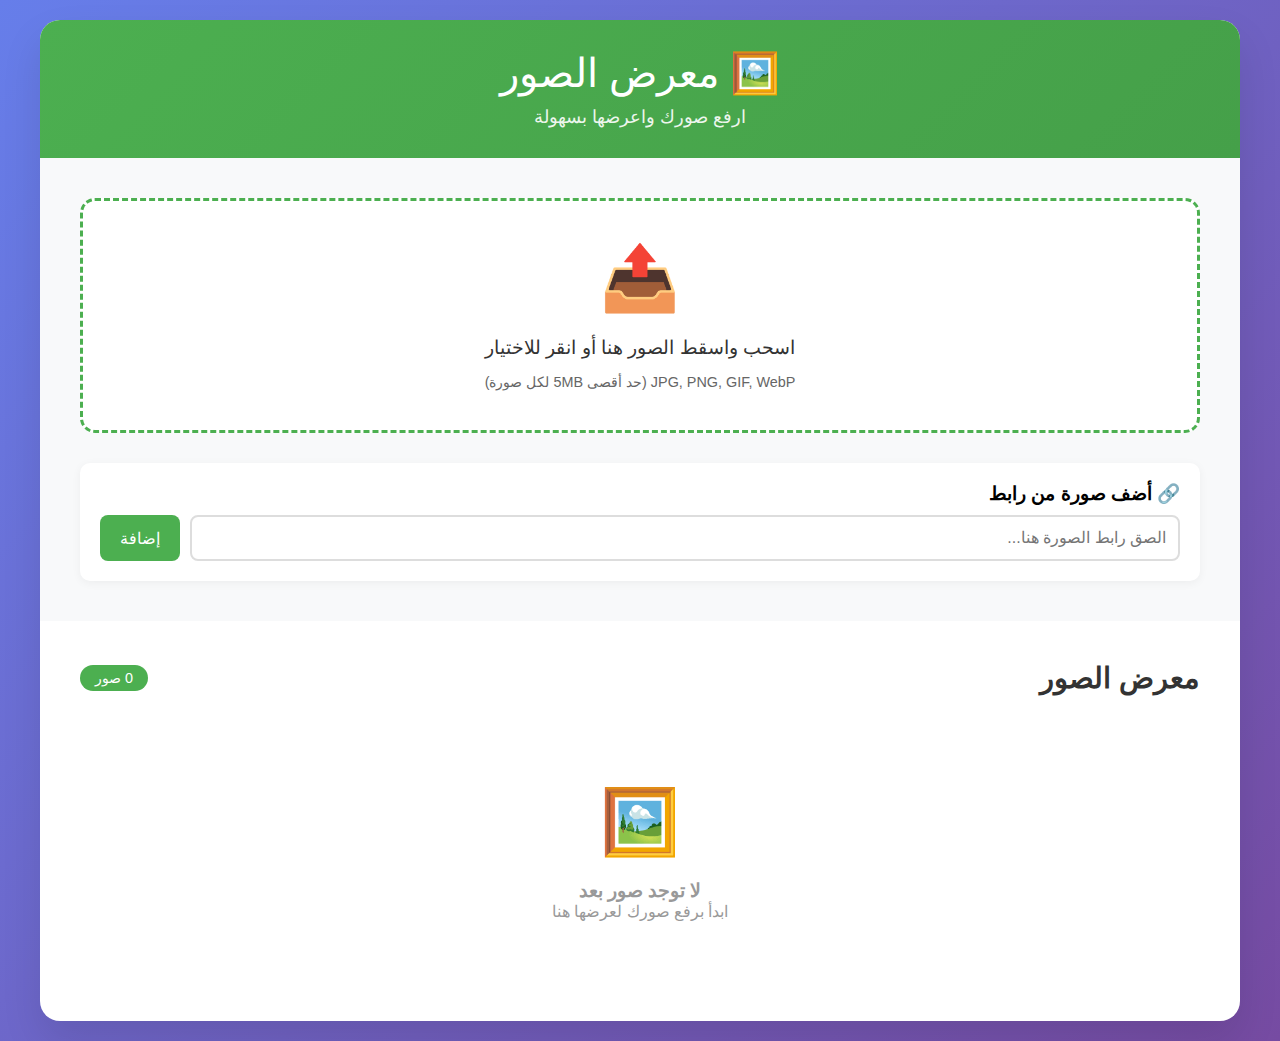
<file: img.html>
<!DOCTYPE html>
<html lang="ar" dir="rtl">
<head>
    <meta charset="UTF-8">
    <meta name="viewport" content="width=device-width, initial-scale=1.0">
    <title>معرض الصور - رفع وعرض</title>
    <style>
        * {
            margin: 0;
            padding: 0;
            box-sizing: border-box;
        }

        body {
            font-family: 'Segoe UI', Tahoma, Geneva, Verdana, sans-serif;
            background: linear-gradient(135deg, #667eea 0%, #764ba2 100%);
            min-height: 100vh;
            padding: 20px;
        }

        .container {
            max-width: 1200px;
            margin: 0 auto;
            background: white;
            border-radius: 20px;
            box-shadow: 0 20px 40px rgba(0,0,0,0.1);
            overflow: hidden;
        }

        .header {
            background: linear-gradient(135deg, #4CAF50 0%, #45a049 100%);
            color: white;
            padding: 30px;
            text-align: center;
        }

        .header h1 {
            font-size: 2.5em;
            margin-bottom: 10px;
            font-weight: 300;
        }

        .header p {
            font-size: 1.1em;
            opacity: 0.9;
        }

        .upload-section {
            padding: 40px;
            background: #f8f9fa;
        }

        .upload-area {
            border: 3px dashed #4CAF50;
            border-radius: 15px;
            padding: 40px;
            text-align: center;
            background: white;
            transition: all 0.3s ease;
            cursor: pointer;
            position: relative;
        }

        .upload-area:hover {
            border-color: #45a049;
            transform: translateY(-2px);
            box-shadow: 0 10px 20px rgba(76, 175, 80, 0.1);
        }

        .upload-area.dragover {
            border-color: #45a049;
            background: #f1f8e9;
        }

        .upload-icon {
            font-size: 4em;
            color: #4CAF50;
            margin-bottom: 20px;
        }

        .upload-text {
            font-size: 1.2em;
            color: #333;
            margin-bottom: 15px;
        }

        .upload-hint {
            color: #666;
            font-size: 0.9em;
        }

        #fileInput {
            display: none;
        }

        .url-upload {
            margin-top: 30px;
            padding: 20px;
            background: white;
            border-radius: 10px;
            box-shadow: 0 2px 10px rgba(0,0,0,0.05);
        }

        .url-input-group {
            display: flex;
            gap: 10px;
            margin-top: 10px;
        }

        .url-input {
            flex: 1;
            padding: 12px;
            border: 2px solid #ddd;
            border-radius: 8px;
            font-size: 1em;
            transition: border-color 0.3s ease;
        }

        .url-input:focus {
            outline: none;
            border-color: #4CAF50;
        }

        .url-btn {
            padding: 12px 20px;
            background: #4CAF50;
            color: white;
            border: none;
            border-radius: 8px;
            cursor: pointer;
            font-size: 1em;
            transition: background 0.3s ease;
        }

        .url-btn:hover {
            background: #45a049;
        }

        .url-btn:disabled {
            background: #ccc;
            cursor: not-allowed;
        }

        .gallery-section {
            padding: 40px;
        }

        .gallery-header {
            display: flex;
            justify-content: space-between;
            align-items: center;
            margin-bottom: 30px;
        }

        .gallery-title {
            font-size: 1.8em;
            color: #333;
        }

        .image-counter {
            background: #4CAF50;
            color: white;
            padding: 5px 15px;
            border-radius: 20px;
            font-size: 0.9em;
        }

        .gallery-grid {
            display: grid;
            grid-template-columns: repeat(auto-fit, minmax(250px, 1fr));
            gap: 20px;
        }

        .image-card {
            background: white;
            border-radius: 15px;
            overflow: hidden;
            box-shadow: 0 5px 15px rgba(0,0,0,0.1);
            transition: transform 0.3s ease, box-shadow 0.3s ease;
        }

        .image-card:hover {
            transform: translateY(-5px);
            box-shadow: 0 10px 25px rgba(0,0,0,0.15);
        }

        .image-container {
            position: relative;
            height: 200px;
            overflow: hidden;
        }

        .image-container img {
            width: 100%;
            height: 100%;
            object-fit: cover;
            transition: transform 0.3s ease;
        }

        .image-container:hover img {
            transform: scale(1.05);
        }

        .image-actions {
            position: absolute;
            top: 10px;
            left: 10px;
            display: flex;
            gap: 5px;
            opacity: 0;
            transition: opacity 0.3s ease;
        }

        .image-card:hover .image-actions {
            opacity: 1;
        }

        .action-btn {
            padding: 8px;
            background: rgba(255,255,255,0.9);
            border: none;
            border-radius: 50%;
            cursor: pointer;
            transition: background 0.3s ease;
        }

        .action-btn:hover {
            background: white;
        }

        .delete-btn {
            color: #f44336;
        }

        .download-btn {
            color: #2196F3;
        }

        .image-info {
            padding: 15px;
        }

        .image-name {
            font-weight: bold;
            color: #333;
            margin-bottom: 5px;
        }

        .image-details {
            font-size: 0.8em;
            color: #666;
        }

        .empty-gallery {
            text-align: center;
            padding: 60px 20px;
            color: #999;
        }

        .empty-gallery-icon {
            font-size: 4em;
            margin-bottom: 20px;
        }

        .clear-all-btn {
            background: #f44336;
            color: white;
            border: none;
            padding: 10px 20px;
            border-radius: 8px;
            cursor: pointer;
            font-size: 0.9em;
            transition: background 0.3s ease;
        }

        .clear-all-btn:hover {
            background: #da190b;
        }

        .error-message {
            background: #ffebee;
            color: #c62828;
            padding: 10px;
            border-radius: 5px;
            margin-top: 10px;
            display: none;
        }

        .success-message {
            background: #e8f5e8;
            color: #2e7d32;
            padding: 10px;
            border-radius: 5px;
            margin-top: 10px;
            display: none;
        }

        .loading {
            display: inline-block;
            width: 20px;
            height: 20px;
            border: 2px solid #f3f3f3;
            border-top: 2px solid #4CAF50;
            border-radius: 50%;
            animation: spin 1s linear infinite;
        }

        @keyframes spin {
            0% { transform: rotate(0deg); }
            100% { transform: rotate(360deg); }
        }

        @media (max-width: 768px) {
            .header h1 {
                font-size: 2em;
            }
            
            .upload-section,
            .gallery-section {
                padding: 20px;
            }
            
            .gallery-grid {
                grid-template-columns: repeat(auto-fit, minmax(200px, 1fr));
                gap: 15px;
            }
        }
    </style>
</head>
<body>
    <div class="container">
        <div class="header">
            <h1>🖼️ معرض الصور</h1>
            <p>ارفع صورك واعرضها بسهولة</p>
        </div>

        <div class="upload-section">
            <div class="upload-area" id="uploadArea">
                <div class="upload-icon">📤</div>
                <div class="upload-text">اسحب واسقط الصور هنا أو انقر للاختيار</div>
                <div class="upload-hint">JPG, PNG, GIF, WebP (حد أقصى 5MB لكل صورة)</div>
                <input type="file" id="fileInput" multiple accept="image/*">
            </div>

            <div class="url-upload">
                <h3>🔗 أضف صورة من رابط</h3>
                <div class="url-input-group">
                    <input type="url" id="urlInput" class="url-input" placeholder="الصق رابط الصورة هنا...">
                    <button id="urlBtn" class="url-btn">إضافة</button>
                </div>
                <div id="urlError" class="error-message"></div>
                <div id="urlSuccess" class="success-message"></div>
            </div>
        </div>

        <div class="gallery-section">
            <div class="gallery-header">
                <h2 class="gallery-title">معرض الصور</h2>
                <div>
                    <span id="imageCounter" class="image-counter">0 صور</span>
                    <button id="clearAllBtn" class="clear-all-btn" style="display: none; margin-right: 10px;">مسح الكل</button>
                </div>
            </div>

            <div id="galleryGrid" class="gallery-grid"></div>
            
            <div id="emptyGallery" class="empty-gallery">
                <div class="empty-gallery-icon">🖼️</div>
                <h3>لا توجد صور بعد</h3>
                <p>ابدأ برفع صورك لعرضها هنا</p>
            </div>
        </div>
    </div>

    <script>
        let images = [];
        let imageIdCounter = 0;

        // عناصر DOM
        const uploadArea = document.getElementById('uploadArea');
        const fileInput = document.getElementById('fileInput');
        const urlInput = document.getElementById('urlInput');
        const urlBtn = document.getElementById('urlBtn');
        const urlError = document.getElementById('urlError');
        const urlSuccess = document.getElementById('urlSuccess');
        const galleryGrid = document.getElementById('galleryGrid');
        const emptyGallery = document.getElementById('emptyGallery');
        const imageCounter = document.getElementById('imageCounter');
        const clearAllBtn = document.getElementById('clearAllBtn');

        // إعداد الأحداث
        uploadArea.addEventListener('click', () => fileInput.click());
        uploadArea.addEventListener('dragover', handleDragOver);
        uploadArea.addEventListener('dragleave', handleDragLeave);
        uploadArea.addEventListener('drop', handleDrop);
        fileInput.addEventListener('change', handleFileSelect);
        urlBtn.addEventListener('click', handleUrlUpload);
        urlInput.addEventListener('keypress', (e) => {
            if (e.key === 'Enter') handleUrlUpload();
        });
        clearAllBtn.addEventListener('click', clearAllImages);

        function handleDragOver(e) {
            e.preventDefault();
            uploadArea.classList.add('dragover');
        }

        function handleDragLeave(e) {
            e.preventDefault();
            uploadArea.classList.remove('dragover');
        }

        function handleDrop(e) {
            e.preventDefault();
            uploadArea.classList.remove('dragover');
            const files = e.dataTransfer.files;
            handleFiles(files);
        }

        function handleFileSelect(e) {
            const files = e.target.files;
            handleFiles(files);
        }

        function handleFiles(files) {
            Array.from(files).forEach(file => {
                if (file.type.startsWith('image/')) {
                    if (file.size > 5 * 1024 * 1024) { // 5MB
                        showError('حجم الصورة كبير جداً. الحد الأقصى 5MB');
                        return;
                    }
                    addImageFromFile(file);
                }
            });
        }

        function addImageFromFile(file) {
            const reader = new FileReader();
            reader.onload = (e) => {
                const imageObj = {
                    id: ++imageIdCounter,
                    src: e.target.result,
                    name: file.name,
                    size: formatFileSize(file.size),
                    type: file.type,
                    uploadDate: new Date().toLocaleString('ar-EG')
                };
                images.push(imageObj);
                updateGallery();
                showSuccess('تم رفع الصورة بنجاح');
            };
            reader.readAsDataURL(file);
        }

        async function handleUrlUpload() {
            const url = urlInput.value.trim();
            if (!url) {
                showUrlError('الرجاء إدخال رابط الصورة');
                return;
            }

            // فحص صحة الرابط
            const urlPattern = /^https?:\/\/.+\.(jpg|jpeg|png|gif|webp|svg)$/i;
            if (!urlPattern.test(url)) {
                showUrlError('الرجاء إدخال رابط صحيح للصورة');
                return;
            }

            urlBtn.disabled = true;
            urlBtn.innerHTML = '<span class="loading"></span> جاري التحميل...';

            try {
                const response = await fetch(url);
                if (!response.ok) throw new Error('فشل في تحميل الصورة');

                const blob = await response.blob();
                if (!blob.type.startsWith('image/')) {
                    throw new Error('الرابط لا يشير إلى صورة صحيحة');
                }

                const reader = new FileReader();
                reader.onload = (e) => {
                    const imageObj = {
                        id: ++imageIdCounter,
                        src: e.target.result,
                        name: `صورة من الرابط ${images.length + 1}`,
                        size: formatFileSize(blob.size),
                        type: blob.type,
                        uploadDate: new Date().toLocaleString('ar-EG'),
                        originalUrl: url
                    };
                    images.push(imageObj);
                    updateGallery();
                    showUrlSuccess('تم إضافة الصورة بنجاح');
                    urlInput.value = '';
                };
                reader.readAsDataURL(blob);

            } catch (error) {
                showUrlError('فشل في تحميل الصورة. تأكد من صحة الرابط.');
            } finally {
                urlBtn.disabled = false;
                urlBtn.innerHTML = 'إضافة';
            }
        }

        function updateGallery() {
            if (images.length === 0) {
                galleryGrid.style.display = 'none';
                emptyGallery.style.display = 'block';
                clearAllBtn.style.display = 'none';
            } else {
                galleryGrid.style.display = 'grid';
                emptyGallery.style.display = 'none';
                clearAllBtn.style.display = 'inline-block';
            }

            imageCounter.textContent = `${images.length} صور`;
            
            galleryGrid.innerHTML = images.map(image => `
                <div class="image-card">
                    <div class="image-container">
                        <img src="${image.src}" alt="${image.name}">
                        <div class="image-actions">
                            <button class="action-btn download-btn" onclick="downloadImage(${image.id})" title="تحميل">
                                📥
                            </button>
                            <button class="action-btn delete-btn" onclick="deleteImage(${image.id})" title="حذف">
                                🗑️
                            </button>
                        </div>
                    </div>
                    <div class="image-info">
                        <div class="image-name">${image.name}</div>
                        <div class="image-details">
                            ${image.size} • ${image.uploadDate}
                            ${image.originalUrl ? '<br>من رابط خارجي' : ''}
                        </div>
                    </div>
                </div>
            `).join('');
        }

        function deleteImage(id) {
            if (confirm('هل أنت متأكد من حذف هذه الصورة؟')) {
                images = images.filter(img => img.id !== id);
                updateGallery();
                showSuccess('تم حذف الصورة');
            }
        }

        function downloadImage(id) {
            const image = images.find(img => img.id === id);
            if (image) {
                const link = document.createElement('a');
                link.href = image.src;
                link.download = image.name;
                link.click();
            }
        }

        function clearAllImages() {
            if (confirm('هل أنت متأكد من حذف جميع الصور؟')) {
                images = [];
                updateGallery();
                showSuccess('تم حذف جميع الصور');
            }
        }

        function formatFileSize(bytes) {
            if (bytes === 0) return '0 Bytes';
            const k = 1024;
            const sizes = ['Bytes', 'KB', 'MB', 'GB'];
            const i = Math.floor(Math.log(bytes) / Math.log(k));
            return parseFloat((bytes / Math.pow(k, i)).toFixed(2)) + ' ' + sizes[i];
        }

        function showError(message) {
            // يمكن إضافة نظام إشعارات هنا
            alert(message);
        }

        function showSuccess(message) {
            // يمكن إضافة نظام إشعارات هنا
            console.log(message);
        }

        function showUrlError(message) {
            urlError.textContent = message;
            urlError.style.display = 'block';
            urlSuccess.style.display = 'none';
            setTimeout(() => {
                urlError.style.display = 'none';
            }, 3000);
        }

        function showUrlSuccess(message) {
            urlSuccess.textContent = message;
            urlSuccess.style.display = 'block';
            urlError.style.display = 'none';
            setTimeout(() => {
                urlSuccess.style.display = 'none';
            }, 3000);
        }

        // تهيئة المعرض
        updateGallery();
    </script>
</body>
</html>
</file>
